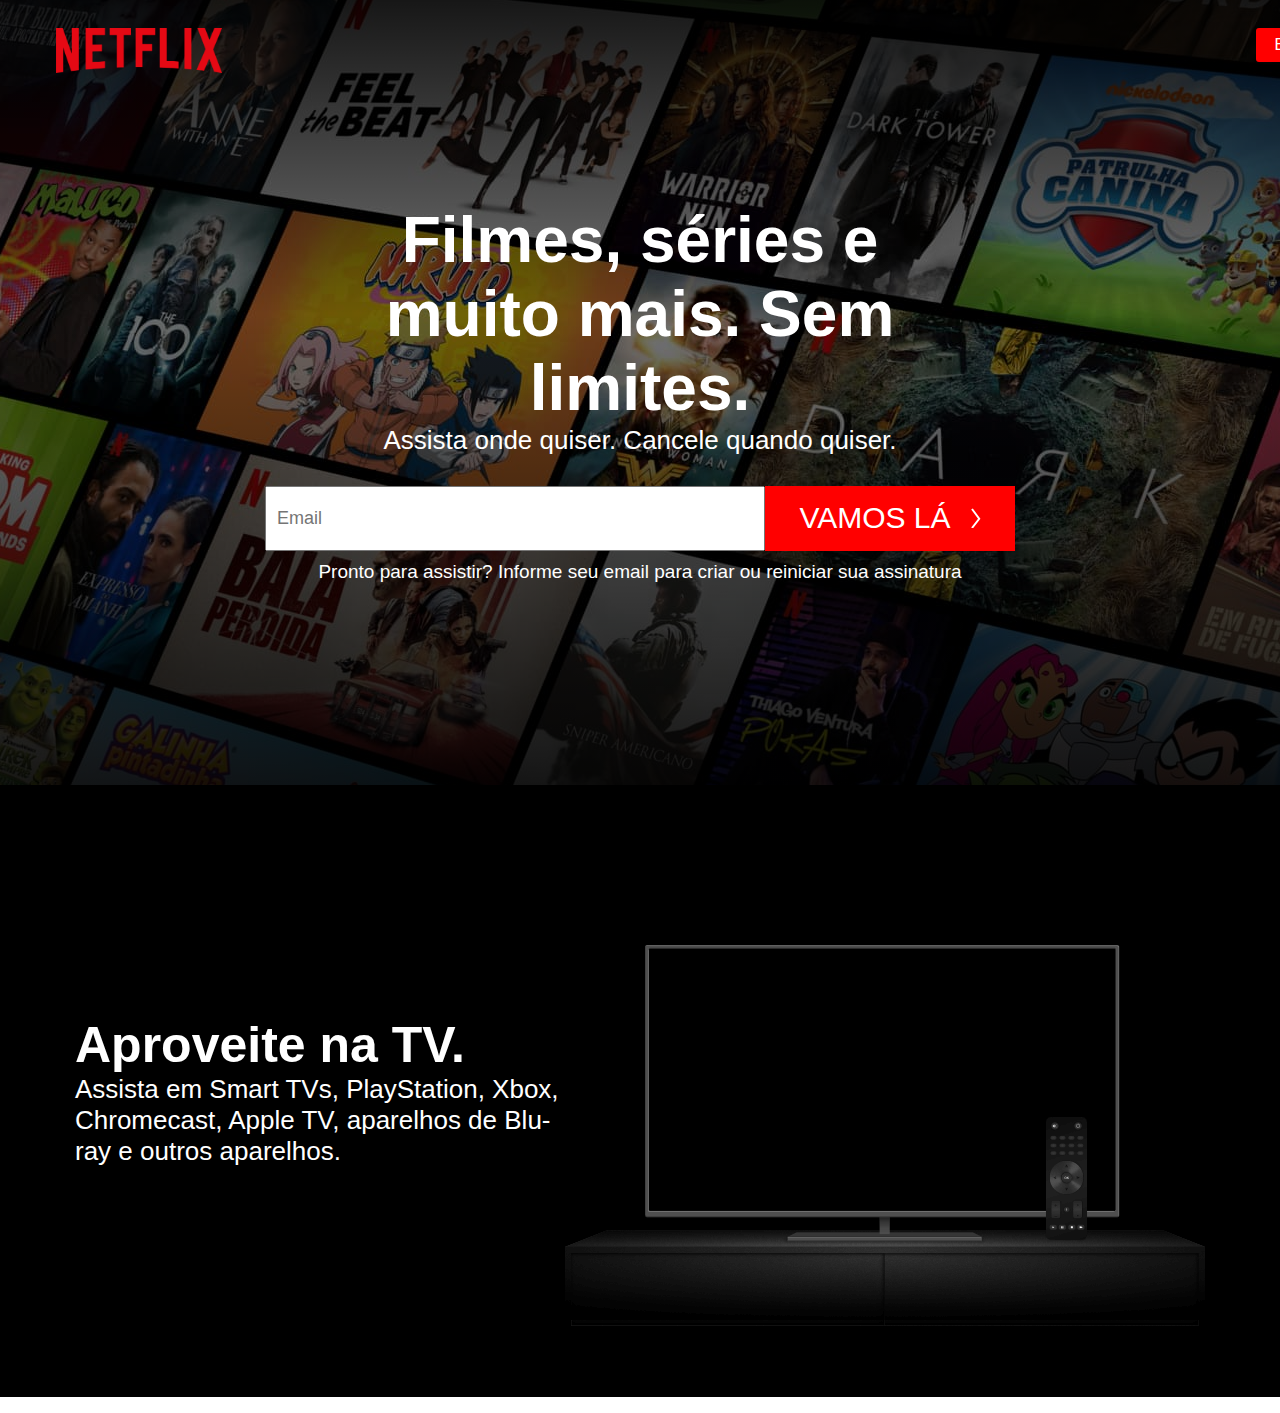
<file: Netflix-page/index.html>
<!DOCTYPE html>
<html lang="en">
<head>
    <meta charset="UTF-8">
    <meta http-equiv="X-UA-Compatible" content="IE=edge">
    <meta name="viewport" content="width=device-width, initial-scale=1.0">
    <title>Netflix</title>
    <link rel="stylesheet" href="css/style.css">
</head>
<body>
        <header class="header">
            <img src="img/netflix.svg" alt="Netflix" draggable="false">
            <a href="#">Entrar</a>
        </header>
    <main class="main">
        <div class="main-child">
        <h1>Filmes, séries e muito mais. Sem limites.</h1>
        <span>Assista onde quiser. Cancele quando quiser.</span>
        <form class="form-cta">
            <input type="text" placeholder="Email">
            <button>Vamos lá</button>
        </form>
        <p>
            Pronto para assistir? Informe seu email para criar ou reiniciar sua assinatura
        </p>
        </div>
        <div class="gradient"></div>
    </main>
    <section class="section">
        <div class="container">
            <div class="grid">
                <div>
                    <h1>Aproveite na TV.</h1>
                    <p>
                    Assista em Smart TVs, PlayStation, Xbox, Chromecast, Apple TV, aparelhos de Blu-ray e outros aparelhos.
                    </p>
                </div>
                <div class="img-tv">
                    <img src="img/tv.png" alt="TV">
                    <video class="video-tv" autoplay playlistinline muted loop>
                        <source src="https://assets.nflxext.com/ffe/siteui/acquisition/ourStory/fuji/desktop/video-tv-0819.m4v">
                    </video>
                </div>   
            </div>
        </div>
    </section>
</body>
</html>
</file>
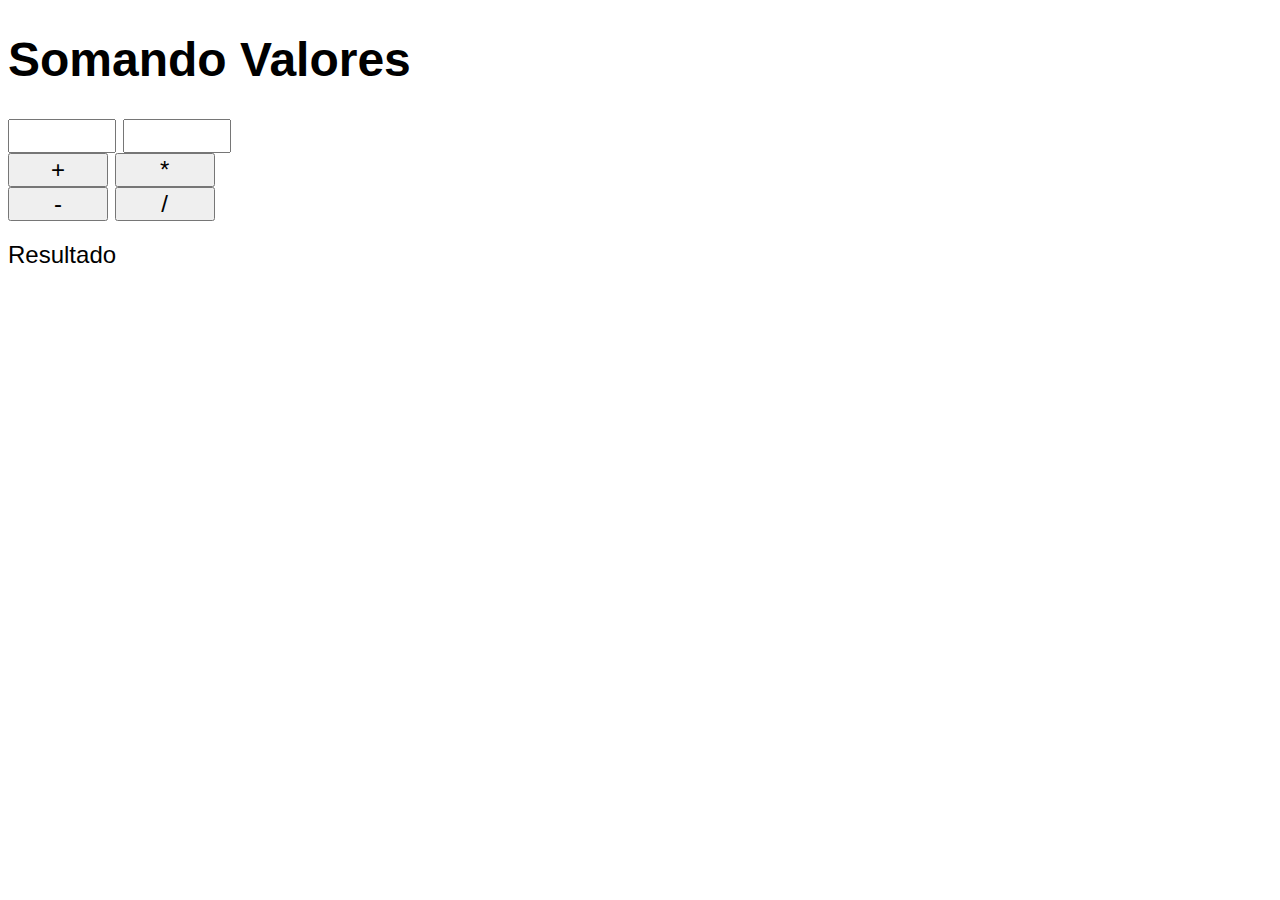
<file: CalculadoraSimples.html>
<!DOCTYPE html>
<html lang="pt-BR">
<head>
    <meta charset="UTF-8">
    <meta http-equiv="X-UA-Compatible" content="IE=edge">
    <meta name="viewport" content="width=device-width, initial-scale=1.0">
    <title>Somando Numeros</title>
    <style>
        body { 
            font: normal 18pt Arial;
        
        }
        input {
            font: normal 18pt Arial;
            width: 100px;
        }
        div#res {
            margin-top: 20px;
        }

    </style>
</head>
<body>
    <h1>Somando Valores</h1>
    <input type="number" name="txtn1" id="txtn1">
    <input type="number" name="txtn2" id="txtn2"></br>
    <input type="button" value="+" onclick="somar()">
    <input type="button" value="*" onclick="multiplicar()"></br>
    <input type="button" value="-" onclick="subtrair()">
    <input type="button" value="/" onclick="dividir()">
    <div id="res">Resultado</div>
    <script>
        function somar () {
            var tn1 = window.document.getElementById('txtn1')
            var tn2 = window.document.querySelector('input#txtn2')
            var res = window.document.getElementById('res')
            var n1 = Number(tn1.value)
            var n2 = Number(tn2.value)
            var s = n1 + n2
            res.innerHTML = `A soma entre ${n1} e ${n2} é igual a ${s}`
        }

    </script>
    <script>
function multiplicar () {
            var tn1 = window.document.getElementById('txtn1')
            var tn2 = window.document.querySelector('input#txtn2')
            var res = window.document.getElementById('res')
            var n1 = Number(tn1.value)
            var n2 = Number(tn2.value)
            var z = n1 * n2
            res.innerHTML = `A multiplicação entre ${n1} e ${n2} é igual a ${z}`
        }
    </script>
    <script>
        function subtrair () {
                    var tn1 = window.document.getElementById('txtn1')
                    var tn2 = window.document.querySelector('input#txtn2')
                    var res = window.document.getElementById('res')
                    var n1 = Number(tn1.value)
                    var n2 = Number(tn2.value)
                    var sub = n1 - n2
                    res.innerHTML = `A subtração entre ${n1} e ${n2} é igual a ${sub}`
                }
            </script>

<script>
    function dividir () {
                var tn1 = window.document.getElementById('txtn1')
                var tn2 = window.document.querySelector('input#txtn2')
                var res = window.document.getElementById('res')
                var n1 = Number(tn1.value)
                var n2 = Number(tn2.value)
                var div = n1 / n2
                res.innerHTML = `A divisão entre ${n1} e ${n2} é igual a ${div}`
            }
        </script>


</body>
</html>
</file>
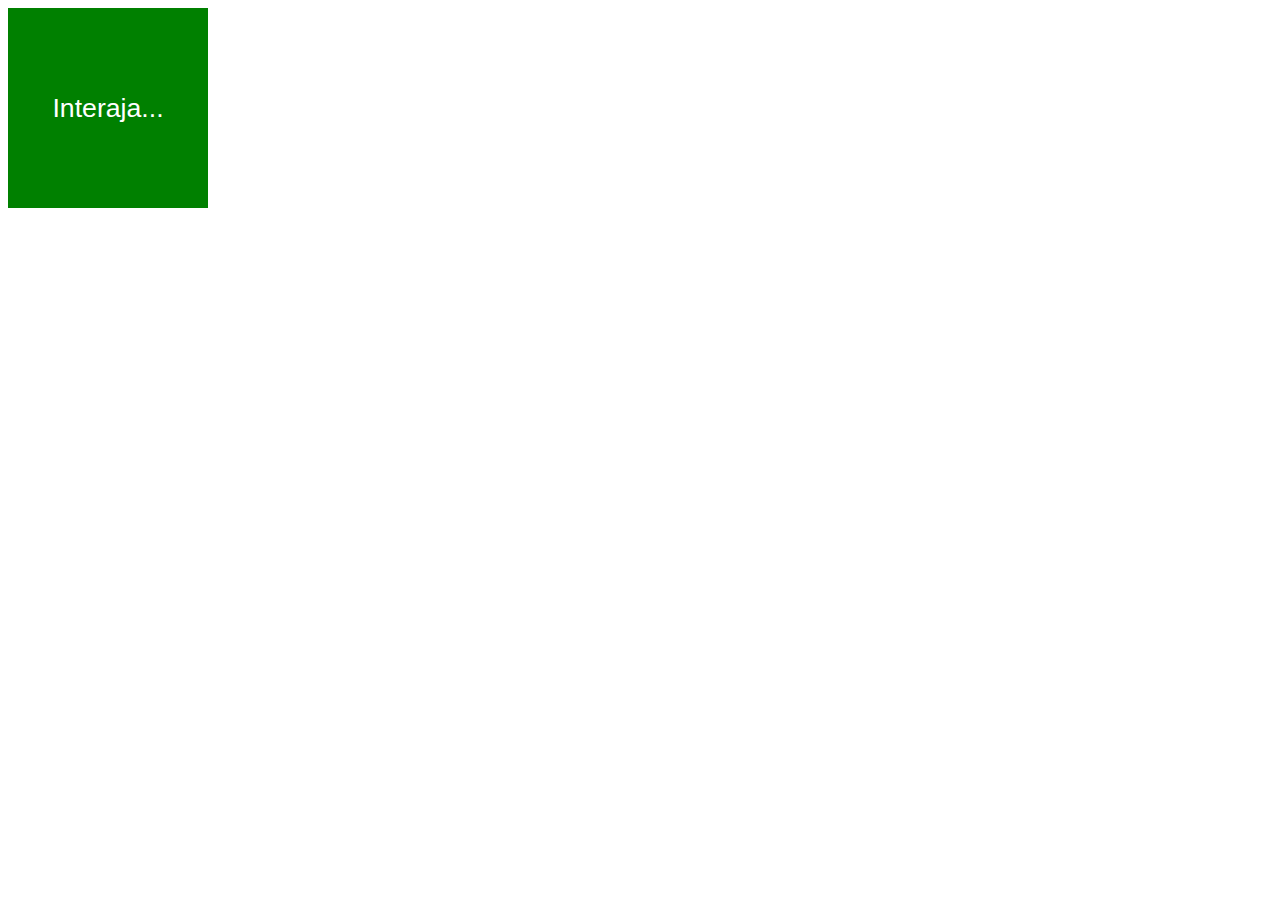
<file: ex006.html>
<!DOCTYPE html>
<html lang="pt-BR">
<head>
    <meta charset="UTF-8">
    <meta http-equiv="X-UA-Compatible" content="IE=edge">
    <meta name="viewport" content="width=device-width, initial-scale=1.0">
    <title>Eventos DOM</title>
    <style>
        div#area {
            font: normal 20pt Arial;
            background: green;
            color: white;
            width: 200px;
            height: 200px;
            line-height: 200px;
            text-align: center;
        }
    </style>
</head>
<body>
    <div id="area" onclick="clicar()" onmouseenter="entrar()" onmouseout="sair()"> 
        Interaja...
    </div>

<script>
    var a = window.document.getElementById('area')
    a.addEventListener('click', clicar)
    a.addEventListener('mouseenter', entrar)
    a.addEventListener('mouseout', sair)

    function clicar() {
        // só executa a função quando executar a ação, nesse caso, clicar
        a.innerText = 'Clicou!'
        a.style.background = 'red'
    }
    function entrar() {
        a.innerText = 'Entrou!'
    }
    function sair() {
        a.innerText = 'Saiu!'
        a.style.background ='green'
    }
</script>

</body>
</html>
</file>
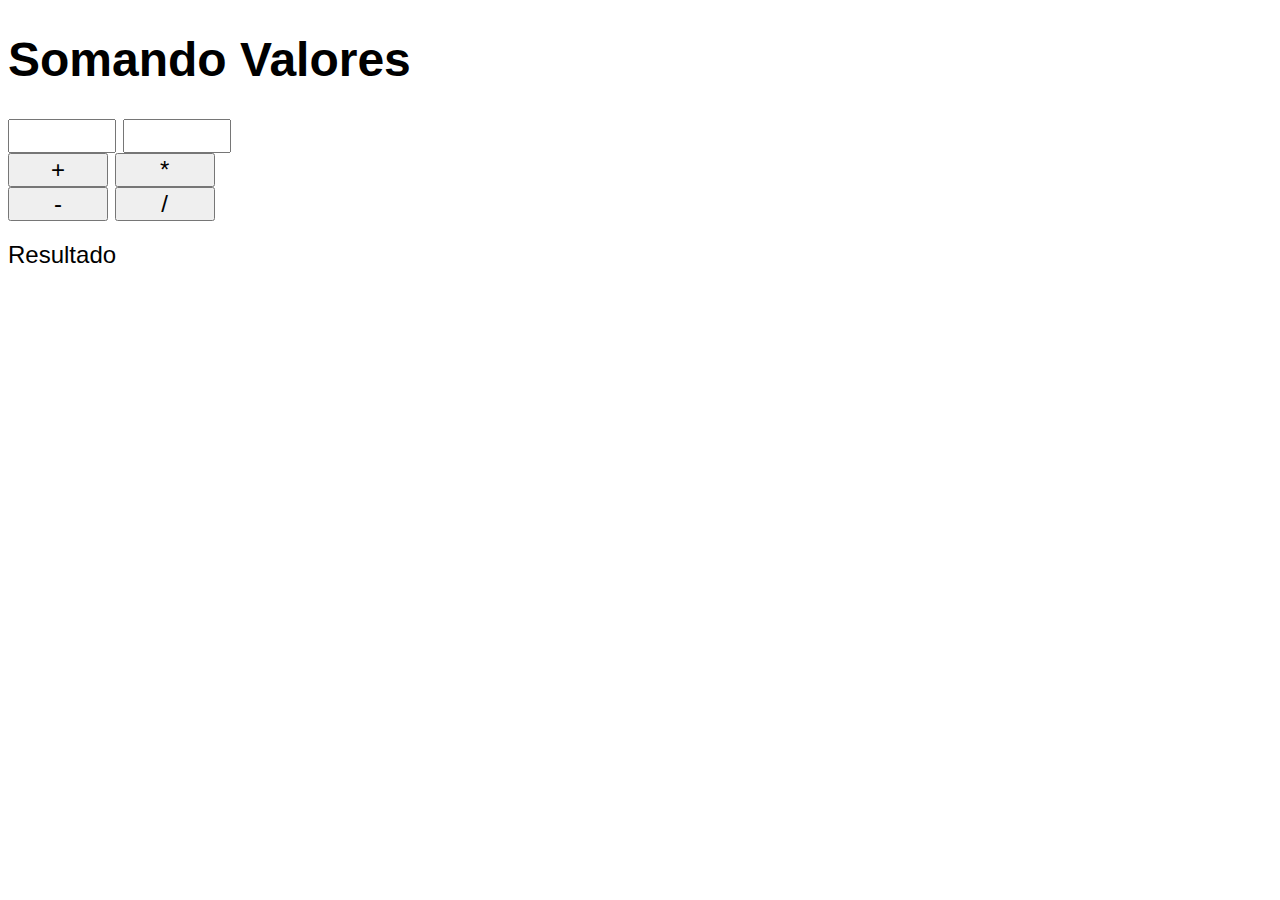
<file: ex007.html>
<!DOCTYPE html>
<html lang="pt-BR">
<head>
    <meta charset="UTF-8">
    <meta http-equiv="X-UA-Compatible" content="IE=edge">
    <meta name="viewport" content="width=device-width, initial-scale=1.0">
    <title>Somando Numeros</title>
    <style>
        body { 
            font: normal 18pt Arial;
        
        }
        input {
            font: normal 18pt Arial;
            width: 100px;
        }
        div#res {
            margin-top: 20px;
        }

    </style>
</head>
<body>
    <h1>Somando Valores</h1>
    <input type="number" name="txtn1" id="txtn1">
    <input type="number" name="txtn2" id="txtn2"></br>
    <input type="button" value="+" onclick="somar()">
    <input type="button" value="*" onclick="multiplicar()"></br>
    <input type="button" value="-" onclick="subtrair()">
    <input type="button" value="/" onclick="dividir()">
    <div id="res">Resultado</div>
    <script>
        function somar () {
            var tn1 = window.document.getElementById('txtn1')
            var tn2 = window.document.querySelector('input#txtn2')
            var res = window.document.getElementById('res')
            var n1 = Number(tn1.value)
            var n2 = Number(tn2.value)
            var s = n1 + n2
            res.innerHTML = `A soma entre ${n1} e ${n2} é igual a ${s}`
        }

    </script>
    <script>
function multiplicar () {
            var tn1 = window.document.getElementById('txtn1')
            var tn2 = window.document.querySelector('input#txtn2')
            var res = window.document.getElementById('res')
            var n1 = Number(tn1.value)
            var n2 = Number(tn2.value)
            var z = n1 * n2
            res.innerHTML = `A multiplicação entre ${n1} e ${n2} é igual a ${z}`
        }
    </script>
    <script>
        function subtrair () {
                    var tn1 = window.document.getElementById('txtn1')
                    var tn2 = window.document.querySelector('input#txtn2')
                    var res = window.document.getElementById('res')
                    var n1 = Number(tn1.value)
                    var n2 = Number(tn2.value)
                    var sub = n1 - n2
                    res.innerHTML = `A subtração entre ${n1} e ${n2} é igual a ${sub}`
                }
            </script>

<script>
    function dividir () {
                var tn1 = window.document.getElementById('txtn1')
                var tn2 = window.document.querySelector('input#txtn2')
                var res = window.document.getElementById('res')
                var n1 = Number(tn1.value)
                var n2 = Number(tn2.value)
                var div = n1 / n2
                res.innerHTML = `A divisão entre ${n1} e ${n2} é igual a ${div}`
            }
        </script>


</body>
</html>
</file>
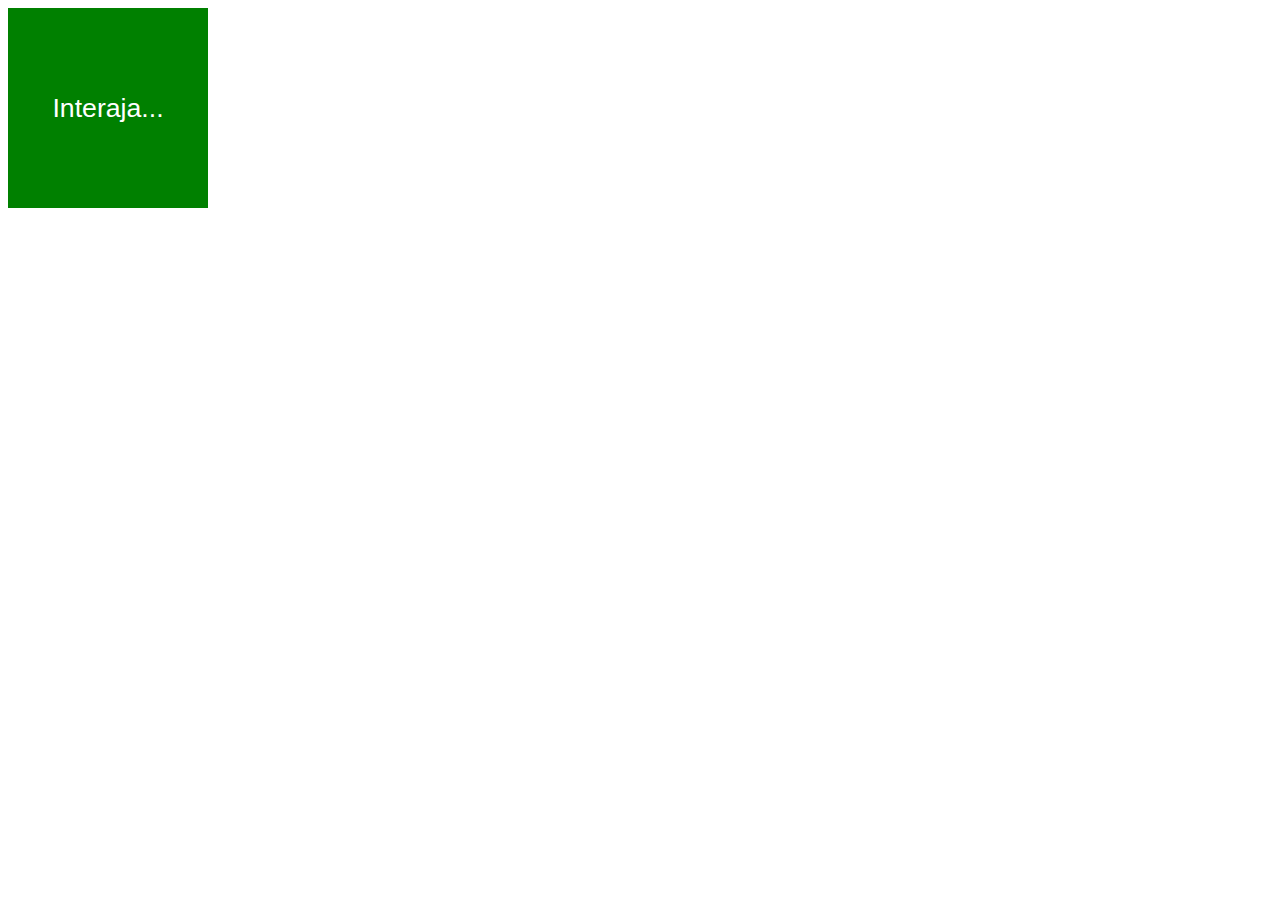
<file: InteracaoMouse.html>
<!DOCTYPE html>
<html lang="pt-BR">
<head>
    <meta charset="UTF-8">
    <meta http-equiv="X-UA-Compatible" content="IE=edge">
    <meta name="viewport" content="width=device-width, initial-scale=1.0">
    <title>Eventos DOM</title>
    <style>
        div#area {
            font: normal 20pt Arial;
            background: green;
            color: white;
            width: 200px;
            height: 200px;
            line-height: 200px;
            text-align: center;
        }
    </style>
</head>
<body>
    <div id="area" onclick="clicar()" onmouseenter="entrar()" onmouseout="sair()"> 
        Interaja...
    </div>

<script>
    var a = window.document.getElementById('area')
    a.addEventListener('click', clicar)
    a.addEventListener('mouseenter', entrar)
    a.addEventListener('mouseout', sair)

    function clicar() {
        // só executa a função quando executar a ação, nesse caso, clicar
        a.innerText = 'Clicou!'
        a.style.background = 'red'
    }
    function entrar() {
        a.innerText = 'Entrou!'
    }
    function sair() {
        a.innerText = 'Saiu!'
        a.style.background ='green'
    }
</script>

</body>
</html>
</file>
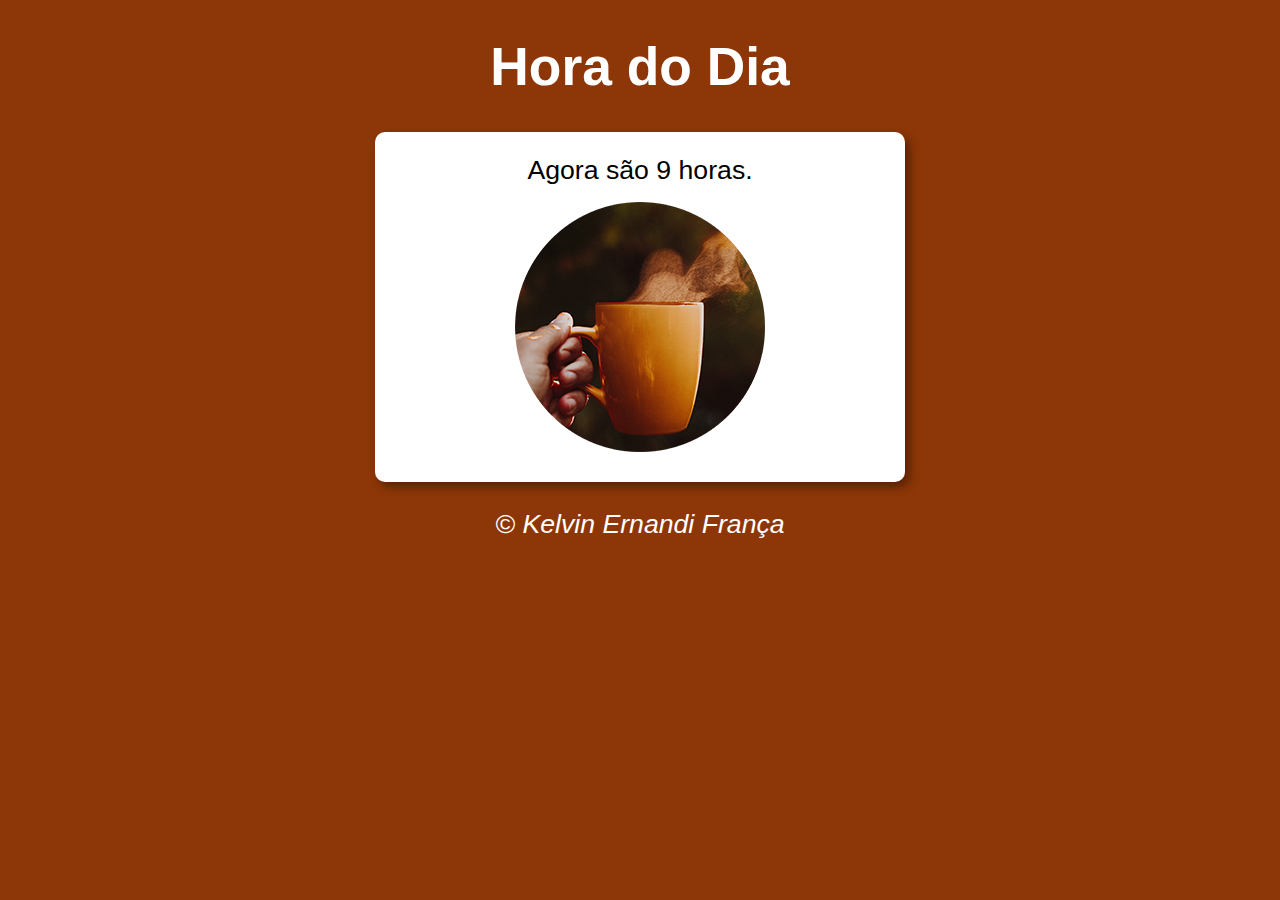
<file: VerificadorDeHoras/modelo.html>
<!DOCTYPE html>
<html lang="pt-BR">
<head>
    <meta charset="UTF-8">
    <meta http-equiv="X-UA-Compatible" content="IE=edge">
    <meta name="viewport" content="width=device-width, initial-scale=1.0">
    <title>Modelo de Exercício</title>
    <link rel="stylesheet" href="estilo.css">
</head>
<body onload="carregar()">
    <header>
        <h1>Hora do Dia</h1>
    </header>
    <section>
        <div id="msg">
           Aqui vai aparecer a mensagem...
        </div>
        <div id="foto">
            <img id="imagem" src="fotomanha.png" alt="Foto do dia">

        </div>
    </section>
    <footer>
        <p>&copy; Kelvin Ernandi França</p>
    </footer>
    <script src="script.js"></script>
</body>
</html>
</file>
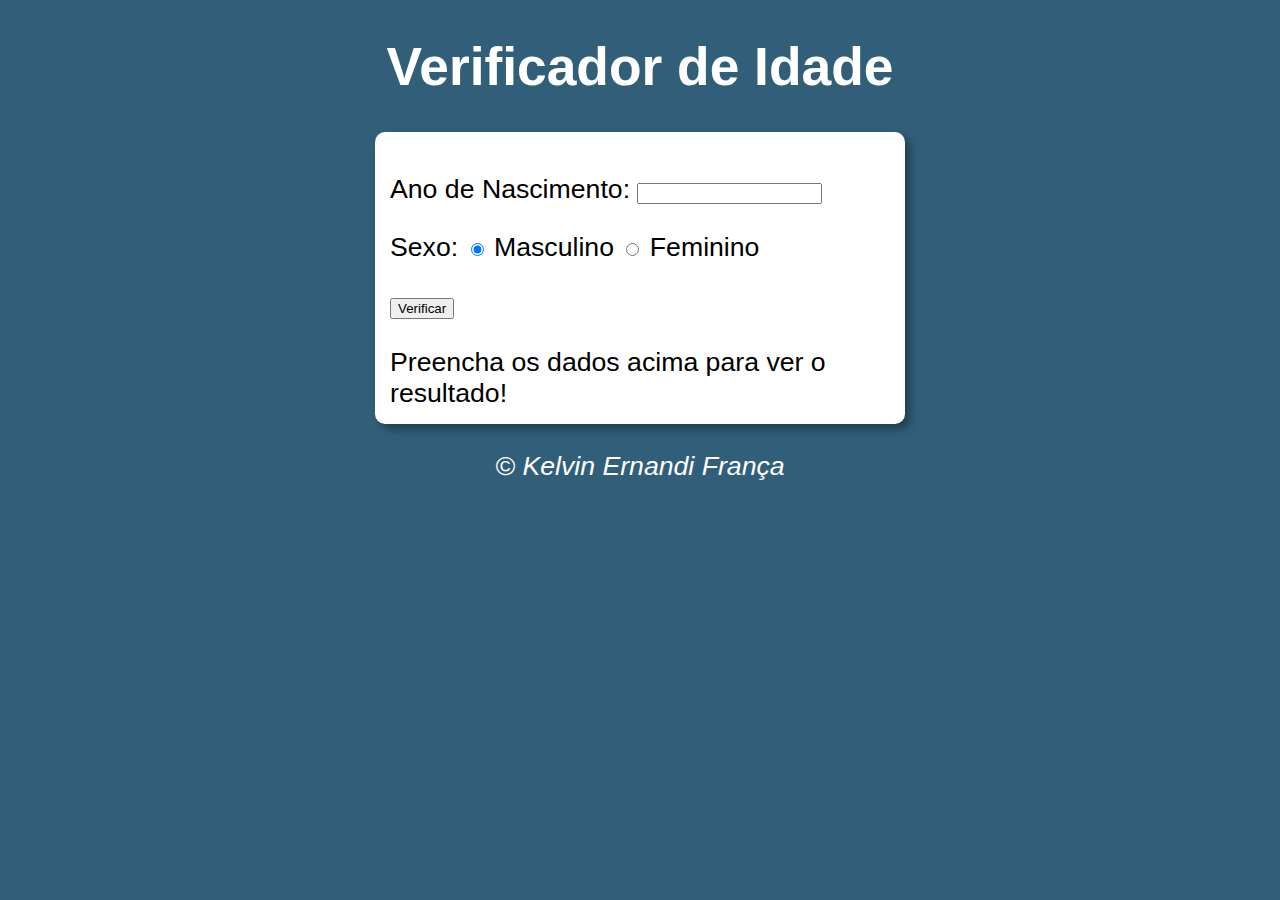
<file: VerificadorDeIdade/modelo.html>
<!DOCTYPE html>
<html lang="pt-BR">
<head>
    <meta charset="UTF-8">
    <meta http-equiv="X-UA-Compatible" content="IE=edge">
    <meta name="viewport" content="width=device-width, initial-scale=1.0">
    <title>Verificador de Idade</title>
    <link rel="stylesheet" href="estilo.css">
</head>
<body>
    <header>
        <h1>Verificador de Idade</h1>
    </header>
    <section>
        <div>
            <p>Ano de Nascimento:
                <input type="number" name="txtano" id="txtano" min="0">
            </p>
            <p>Sexo:
                <input type="radio" name="radsex" id="mas" checked>
                <label for="mas">Masculino</label>
                <input type="radio" name="radsex" id="fem">
                <label for="fem">Feminino</label>
            </p>
            <p>
                <input type="button" value="Verificar" onclick="verificar()">
            </p>

        </div>
        <div id="res">
            Preencha os dados acima para ver o resultado!
        </div>
    </section>
    <footer>
        <p>&copy; Kelvin Ernandi França</p>
    </footer>
    <script src="script.js"></script>
</body>
</html>
</file>
<file: Netflix-page/css/style.css>
*{
    margin: 0;
    padding: 0;
}

body{
    font-family: sans-serif;
    color: white;
}

.container{
    max-width: 1130px;
    margin: 0 auto;
}


.header{
    position: absolute;
    z-index: 100;
    width: 100%;
    display: flex;
    justify-content: space-between;
    max-width: 1790px;
    top: 28px;
    left: 56px;
}

.header a{
    display: inline-block;
    background: red;
    color: white;
    align-self: flex-start;
    padding: 8px 18px;
    text-decoration: none;
    border-radius: 3px;
    
}

.main {
    height: 785px;
    background: url("../img/bg.jpg") center;
    display: flex;
    align-items: center;
    justify-content: center;
    text-align: center;
    position: relative;
}

.main-child{
    z-index: 1;
    display: grid;
    justify-items: center;
}

.main h1{
    font-size: 64px;
    max-width: 510px;
}

.main span{
    font-size: 26px;

}

.form-cta{
    display: grid;
    grid-template-columns: 500px 250px;
    margin-top: 30px;
    margin-bottom: 10px;
}

.form-cta input{
    padding: 20px 10px;
    font-size: 18px;
    font-family: sans-serif;

}


.form-cta button{
    background: red;
    outline: none;
    border: none;
    color: white;
    font-size: 30px;
    text-transform: uppercase;
    cursor: pointer;
}

.form-cta button:after{
    content: '' ;
    display: inline-block;
    width: 10px;
    height: 20px;
    background: url(../img/seta.svg);
    margin-left: 20px;
}

.form-cta button:hover{
    background: red;
}

.main p{
    font-size: 19px;
}

.gradient {
    background: rgba(0, 0, 0, 0.4);
    background-image: linear-gradient(to top,rgba(0,0,0,.8) 0,rgba(0,0,0,0) 60%,rgba(0,0,0,.8) 100%);
    position: absolute;
    top: 0;
    left: 0;
    right: 0;
    bottom: 0;
}

.section {
    background: black;
    padding: 4rem 0;
    margin-bottom: 16px;
}

.section h1{
    font-size: 50px;

}

.section p{
    font-size: 26px;
    
}


.grid{
    display: grid;
    grid-template-columns: 1.1fr 1fr;
    align-items: center;
}

.img-tv{
    position: relative;
}

.img-tv img{
    position: relative;
    z-index: 1;
}

.video-tv{
    position: absolute;
    top: 98px;
    left: 78px;

}
</file>
<file: VerificadorDeHoras/estilo.css>
body {
    background: rgb(49, 95, 122);
    font: normal 20pt Arial;

}

header{
    color: white;
    text-align: center;
}

section{
    background: white;
    border-radius: 10px;
    padding: 15px;
    width: 500px;
    margin: auto;
    box-shadow: 5px 5px 10px rgba(0, 0, 0, 0.37);
}

div { 

    text-align: center;
    padding: 8px;

}

footer{
    color: white;
    text-align: center;
    font-style: italic;
}
</file>
<file: VerificadorDeIdade/estilo.css>
body {
    background: rgb(49, 95, 122);
    font: normal 20pt Arial;

}

header{
    color: white;
    text-align: center;
}

section{
    background: white;
    border-radius: 10px;
    padding: 15px;
    width: 500px;
    margin: auto;
    box-shadow: 5px 5px 10px rgba(0, 0, 0, 0.37);
}

footer{
    color: white;
    text-align: center;
    font-style: italic;
}
</file>
